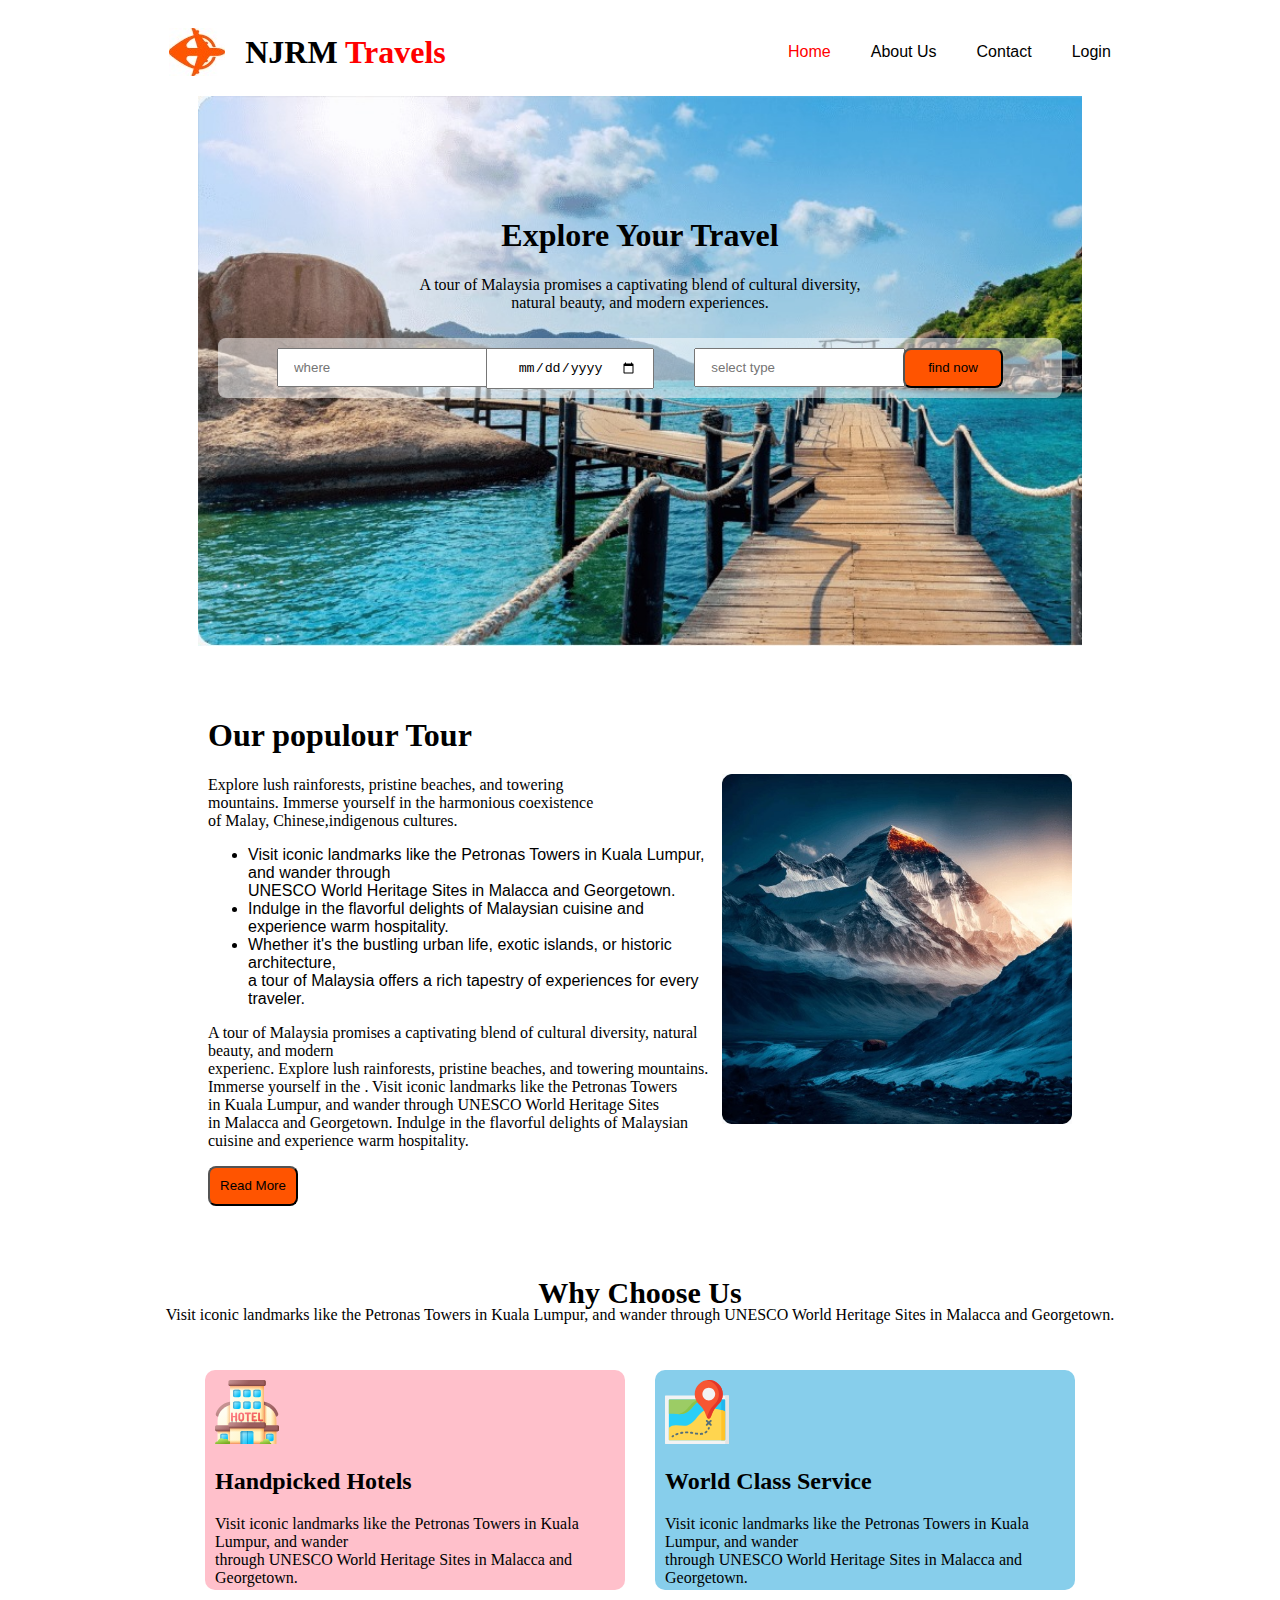
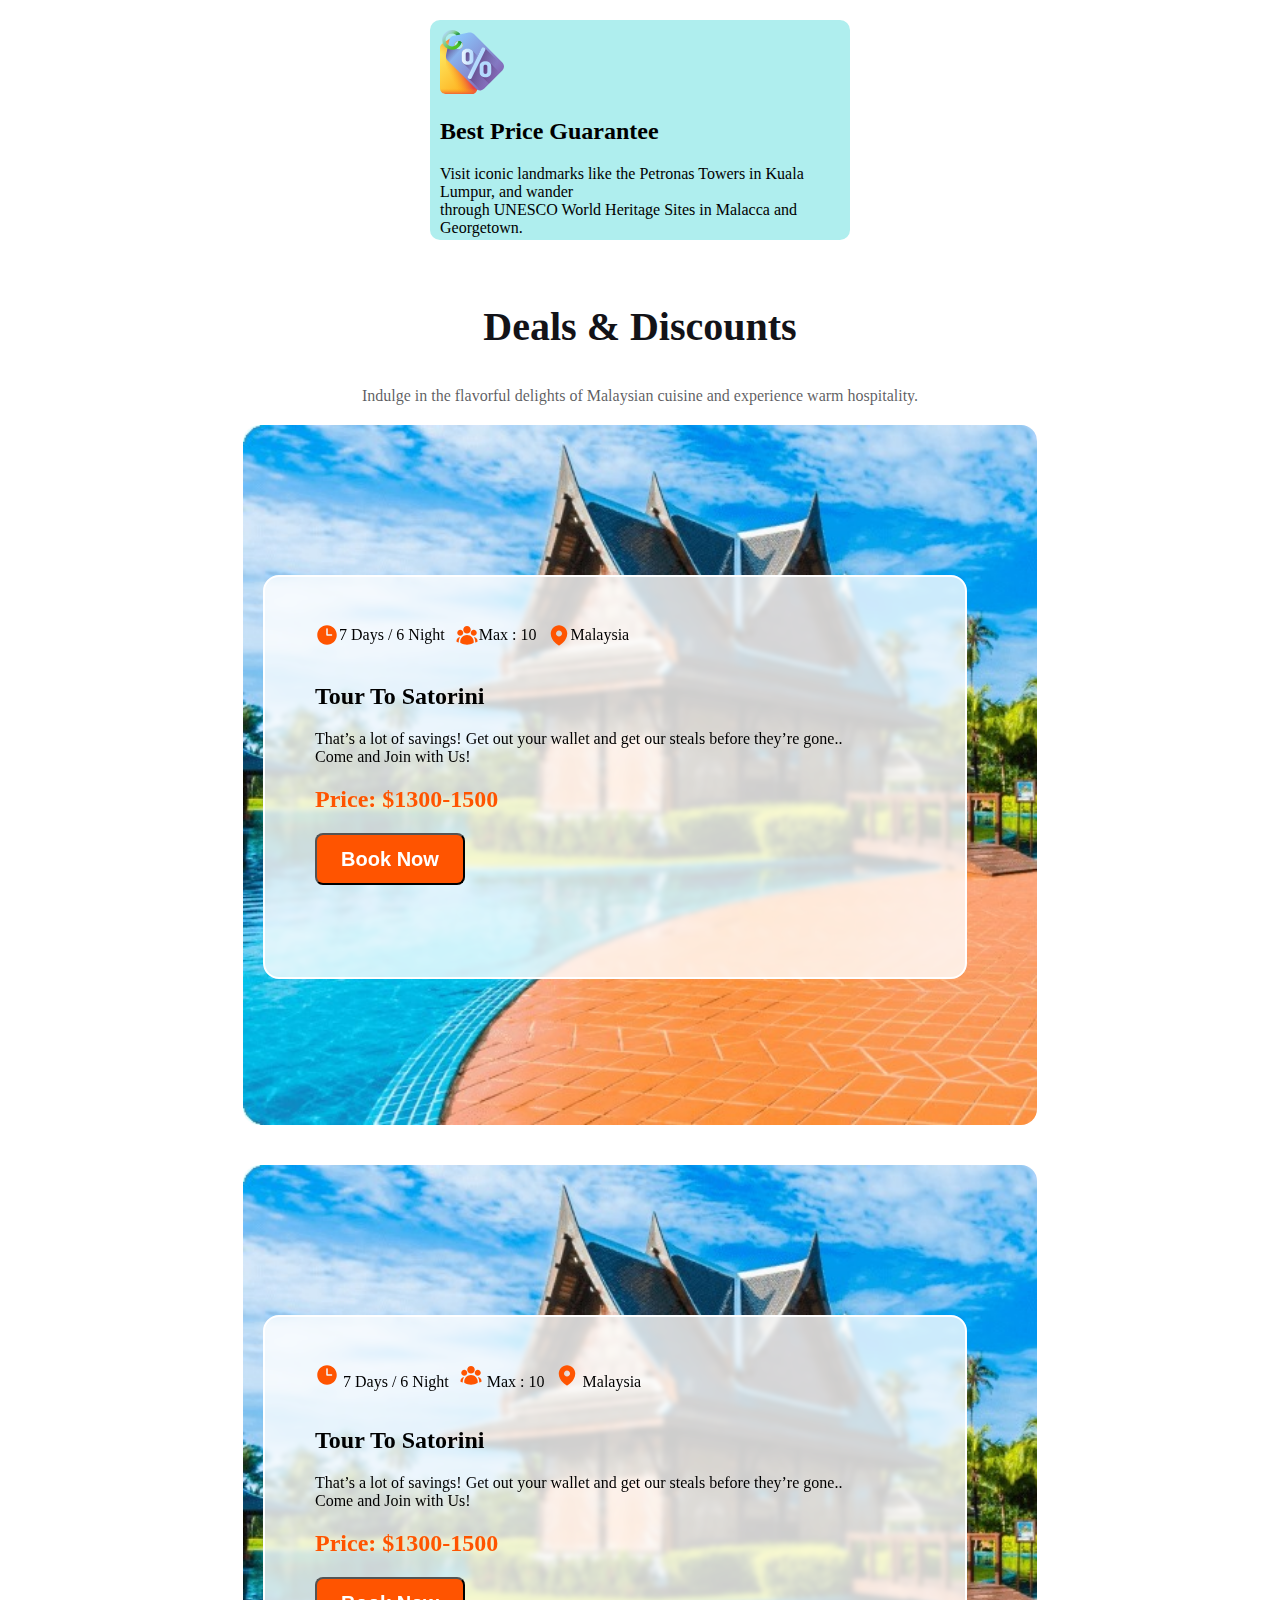
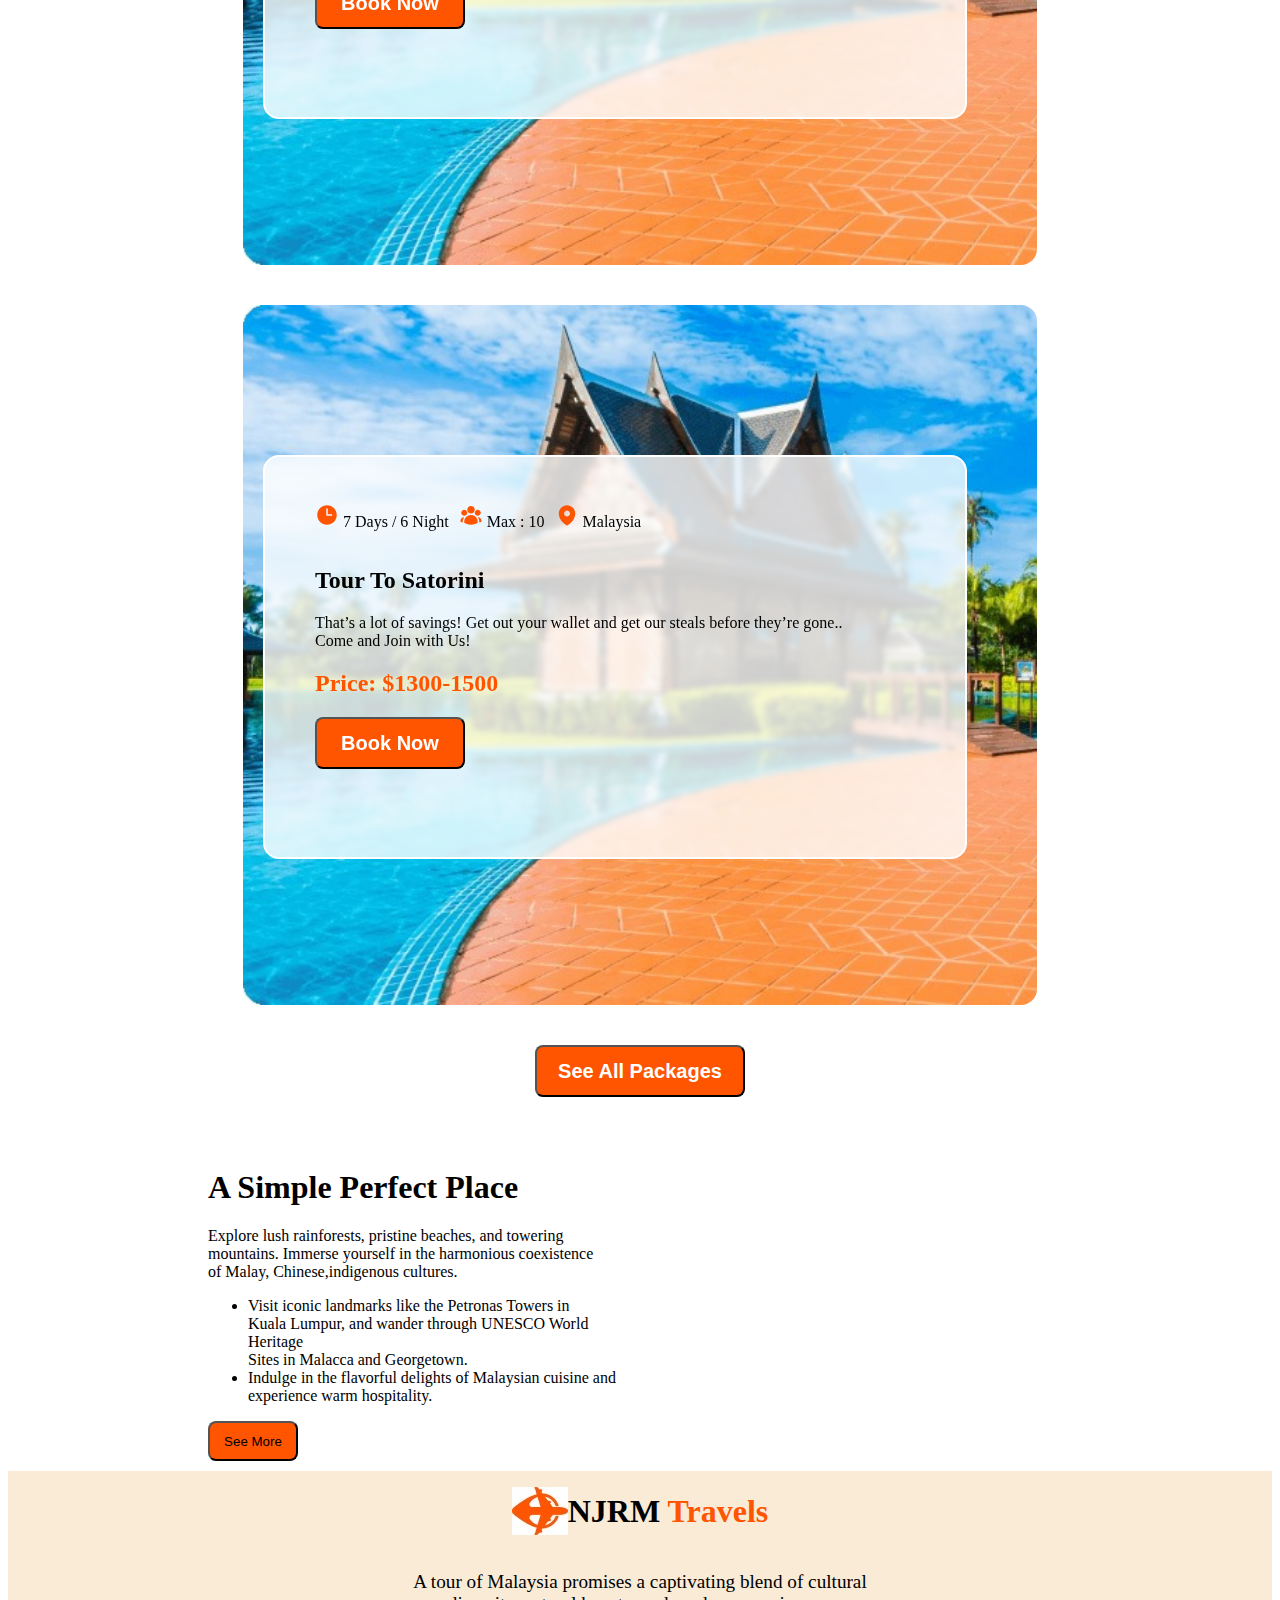
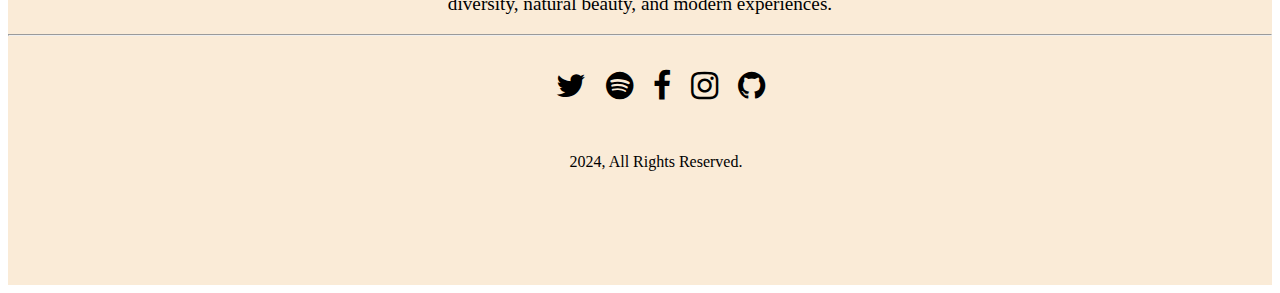
<file: index.html>
<!DOCTYPE html>
<html lang="en">

<head>
    <meta charset="UTF-8">
    <meta name="viewport" content="width=device-width, initial-scale=1.0">
    <link rel="stylesheet" href="https://cdnjs.cloudflare.com/ajax/libs/font-awesome/4.7.0/css/font-awesome.min.css">
    <link rel="stylesheet" href="style2.css">
    <title>Document</title>
</head>

<body>
    <header class="header">
        <nav class="no-n">
            <div class="logo">
                <img src="img/navigation.jpg" alt="">
                <h1>
                    NJRM <span class="red">Travels</span>
                </h1>
            </div>
            <div class="nav">
                <ul class="nav-item">
                    <li><a href="http://"><span class="green">Home</span></a></li>
                    <li><a href="http://">About Us</a></li>
                    <li><a href="http://">Contact</a></li>
                    <li><a href="http://">Login</a></li>
                </ul>
            </div>
        </nav>
        <div class="container">
            <div class="head">
                <div class="abc">
                    <div class="title">
                        <h1 class="Explore"> Explore Your Travel</h1>
                        <p>A tour of Malaysia promises a captivating blend of cultural diversity,<br> natural beauty,
                            and modern experiences.</p>
                    </div>
                    <div class="input-x">
                        <div class="border-y">
                            <div class="all-z">
                                <div class="when"><input type="text" placeholder="where"></div>
                                <div class="when"><input style="padding-left: 30px;" type="date" placeholder="when"></div>
                                <div class="when"><input type="text" placeholder="select type"></div>
                                <div><button class="btn" type="button">find now</button></div>
                            </div>
                        </div>
                    </div>
                </div>
            </div>
    </header>

    <main>
        <section class="section-1">


            <div class="populour">
                <div class="text">

                    <h1 class="font"> Our populour Tour</h1>
                    <p>Explore lush rainforests, pristine beaches, and towering<br> mountains. Immerse yourself in the
                        harmonious coexistence <br>of Malay, Chinese,indigenous cultures.</p>
                    <ul>
                        <li>Visit iconic landmarks like the Petronas Towers in Kuala Lumpur, and wander through<br>
                            UNESCO World Heritage Sites in Malacca and Georgetown.</li>
                        <li>Indulge in the flavorful delights of Malaysian cuisine and<br> experience warm hospitality.
                        </li>
                        <li>Whether it's the bustling urban life, exotic islands, or historic architecture,<br> a tour
                            of Malaysia offers a rich tapestry of experiences for every traveler.</li>
                    </ul>
                    <p>A tour of Malaysia promises a captivating blend of cultural diversity, natural beauty, and
                        modern<br> experienc. Explore lush rainforests, pristine beaches, and towering mountains.<br>
                        Immerse yourself in the . Visit iconic landmarks like the Petronas Towers<br> in Kuala Lumpur,
                        and wander through UNESCO World Heritage Sites<br> in Malacca and Georgetown. Indulge in the
                        flavorful delights of Malaysian <br>cuisine and experience warm hospitality. </p>
                    <div> <button class="now" type="button"> Read More</button> </div>

                </div>
            </div>
            <div class="pic-1">
                <img src="img/2nd layer copy.jpg" alt="">
            </div>
        </section>

        <section class="choose">
            <div class="UP">
                <h1 class="BIG">Why Choose Us</h1>
            </div>
            <P>Visit iconic landmarks like the Petronas Towers in Kuala Lumpur, and wander through UNESCO World Heritage
                Sites in Malacca and Georgetown.</P>

            <div class="first-div">
                <div class="card1">
                    <i class="HOTEL"></i>
                    <img src="img/hotel 1.svg" alt="">
                    <h2>Handpicked Hotels</h2>
                    <p>Visit iconic landmarks like the Petronas Towers in Kuala Lumpur, and wander<br> through UNESCO
                        World Heritage Sites in Malacca and Georgetown.</p>
                </div>
                <div class="card2">
                    <i class=""></i>
                    <img src="img/map 1.svg" alt="">
                    <h2>World Class Service</h2>
                    <p>Visit iconic landmarks like the Petronas Towers in Kuala Lumpur, and wander<br> through UNESCO
                        World Heritage Sites in Malacca and Georgetown.</p>
                </div>
            </div>
            <div class="card3">
                <i class=""></i>
                <img src="img/price-tag 1 (1).svg" alt="">
                <h2>Best Price Guarantee</h2>
                <p>Visit iconic landmarks like the Petronas Towers in Kuala Lumpur, and wander<br> through UNESCO World
                    Heritage Sites in Malacca and Georgetown.</p>
            </div>
        </section>

        <section class="deals-discounts">
            <h2>Deals & Discounts</h2>
            <p>
                Indulge in the flavorful delights of Malaysian cuisine and experience warm hospitality.
            </p>

            <div class="dd-boxs">
                <div class="dd-box-1">
                    <div class="border-div">
                        <div class="border">
                            <nav class="pqr-a">
                                <ul>
                                    <li> <img src="img/Frame.svg" alt=""> 7 Days / 6 Night</li>
                                    <li> <img src="img/Frame (1).svg" alt=""> Max : 10</li>
                                    <li> <img src="img/Frame (2).svg" alt=""> Malaysia</li>
                                </ul>
                            </nav>
                            <div class="border-content">
                                <h2>Tour To Satorini</h2>
                                <p>That’s a lot of savings! Get out your wallet and get our steals before they’re
                                    gone..<br>Come and Join with Us!
                                </p>
                                <h2> <span style="color: #ff5400;">Price: $1300-1500 </span></h2>
                                <button class="book-now">Book Now</button>
                            </div>
                        </div>
                    </div>

                </div>

                <div class="dd-box-1">
                    <div class="border-div">
                        <div class="border">
                            <nav>
                                <ul>
                                    <li> <img src="img/Frame.svg" alt=""> 7 Days / 6 Night</li>
                                    <li> <img src="img/Frame (1).svg" alt=""> Max : 10</li>
                                    <li> <img src="img/Frame (2).svg" alt=""> Malaysia</li>
                                </ul>
                            </nav>
                            <div class="border-content">
                                <h2>Tour To Satorini</h2>
                                <p>That’s a lot of savings! Get out your wallet and get our steals before they’re
                                    gone..<br>Come and Join with Us!
                                </p>
                                <h2> <span style="color: #ff5400;">Price: $1300-1500 </span></h2>
                                <button class="book-now">Book Now</button>
                            </div>
                        </div>


                    </div>

                </div>

                <div class="dd-box-1">
                    <div class="border-div">
                        <div class="border">
                            <nav>
                                <ul>
                                    <li> <img src="img/Frame.svg" alt=""> 7 Days / 6 Night</li>
                                    <li> <img src="img/Frame (1).svg" alt=""> Max : 10</li>
                                    <li> <img src="img/Frame (2).svg" alt=""> Malaysia</li>
                                </ul>
                            </nav>
                            <div class="border-content">
                                <h2>Tour To Satorini</h2>
                                <p>That’s a lot of savings! Get out your wallet and get our steals before they’re
                                    gone..<br>Come and Join with Us!
                                </p>
                                <h2> <span style="color: #ff5400;">Price: $1300-1500 </span></h2>
                                <button class="book-now">Book Now</button>
                            </div>
                        </div>


                    </div>

                </div>

            </div>
            <div class="dd-btn">
                <button class="see-all-packages">See All Packages</button>
            </div>

        </section>

</html>

<div class="PERFECT">
    <div class="PLACE">

        <h1 class="SIMP"> A Simple Perfect Place</h1>
        <p>Explore lush rainforests, pristine beaches, and towering<br> mountains. Immerse yourself in the harmonious
            coexistence <br>of Malay, Chinese,indigenous cultures.</p>
        <ul>
            <li>Visit iconic landmarks like the Petronas Towers in<br> Kuala Lumpur, and wander through UNESCO World
                Heritage <br>Sites in Malacca and Georgetown.</li>
            <li>Indulge in the flavorful delights of Malaysian cuisine and<br> experience warm hospitality.</li>
        </ul>
        <button class="THEN" type="button"> See More</button>
    </div>
    <div class="VDEO">
        <iframe width="430" height="320" src="https://www.youtube.com/embed/rkpzYNB6xks?si=U9Xi4l7VGtM9J2W4"
            title="YouTube video player" frameborder="0"
            allow="accelerometer; autoplay; clipboard-write; encrypted-media; gyroscope; picture-in-picture; web-share"
            allowfullscreen></iframe>
    </div>

</div>
</div>
</main>

<footer>
    <section class="footer">
        <div class="bg-img">
            <img src="img/navigation.jpg" alt="" class="back">
            <h1 class="mistake">NJRM <span class="orng">Travels</span></h1>
        </div>
        <div class="xox">
            <div class="dip">
                <p>A tour of Malaysia promises a captivating blend of cultural<br>
                    diversity, natural beauty, and modern
                    experiences.</p>
            </div>
            <hr>
            <div class="copy">
                <ul>
                    <li><i class="fa fa-twitter"></i></li>
                    <li><i class="fa fa-spotify"></i></li>
                    <li><i class="fa fa-facebook"></i></li>
                    <li><i class="fa fa-instagram"></i></li>
                    <li><i class="fa fa-github"></i></li>
                </ul>
            </div>
            <div class="last">
                <p class="copyright">2024, All Rights Reserved.</p>
            </div>
        </div>
    </section>
    </body>

    </html>
</footer>


</body>

</html>
</file>
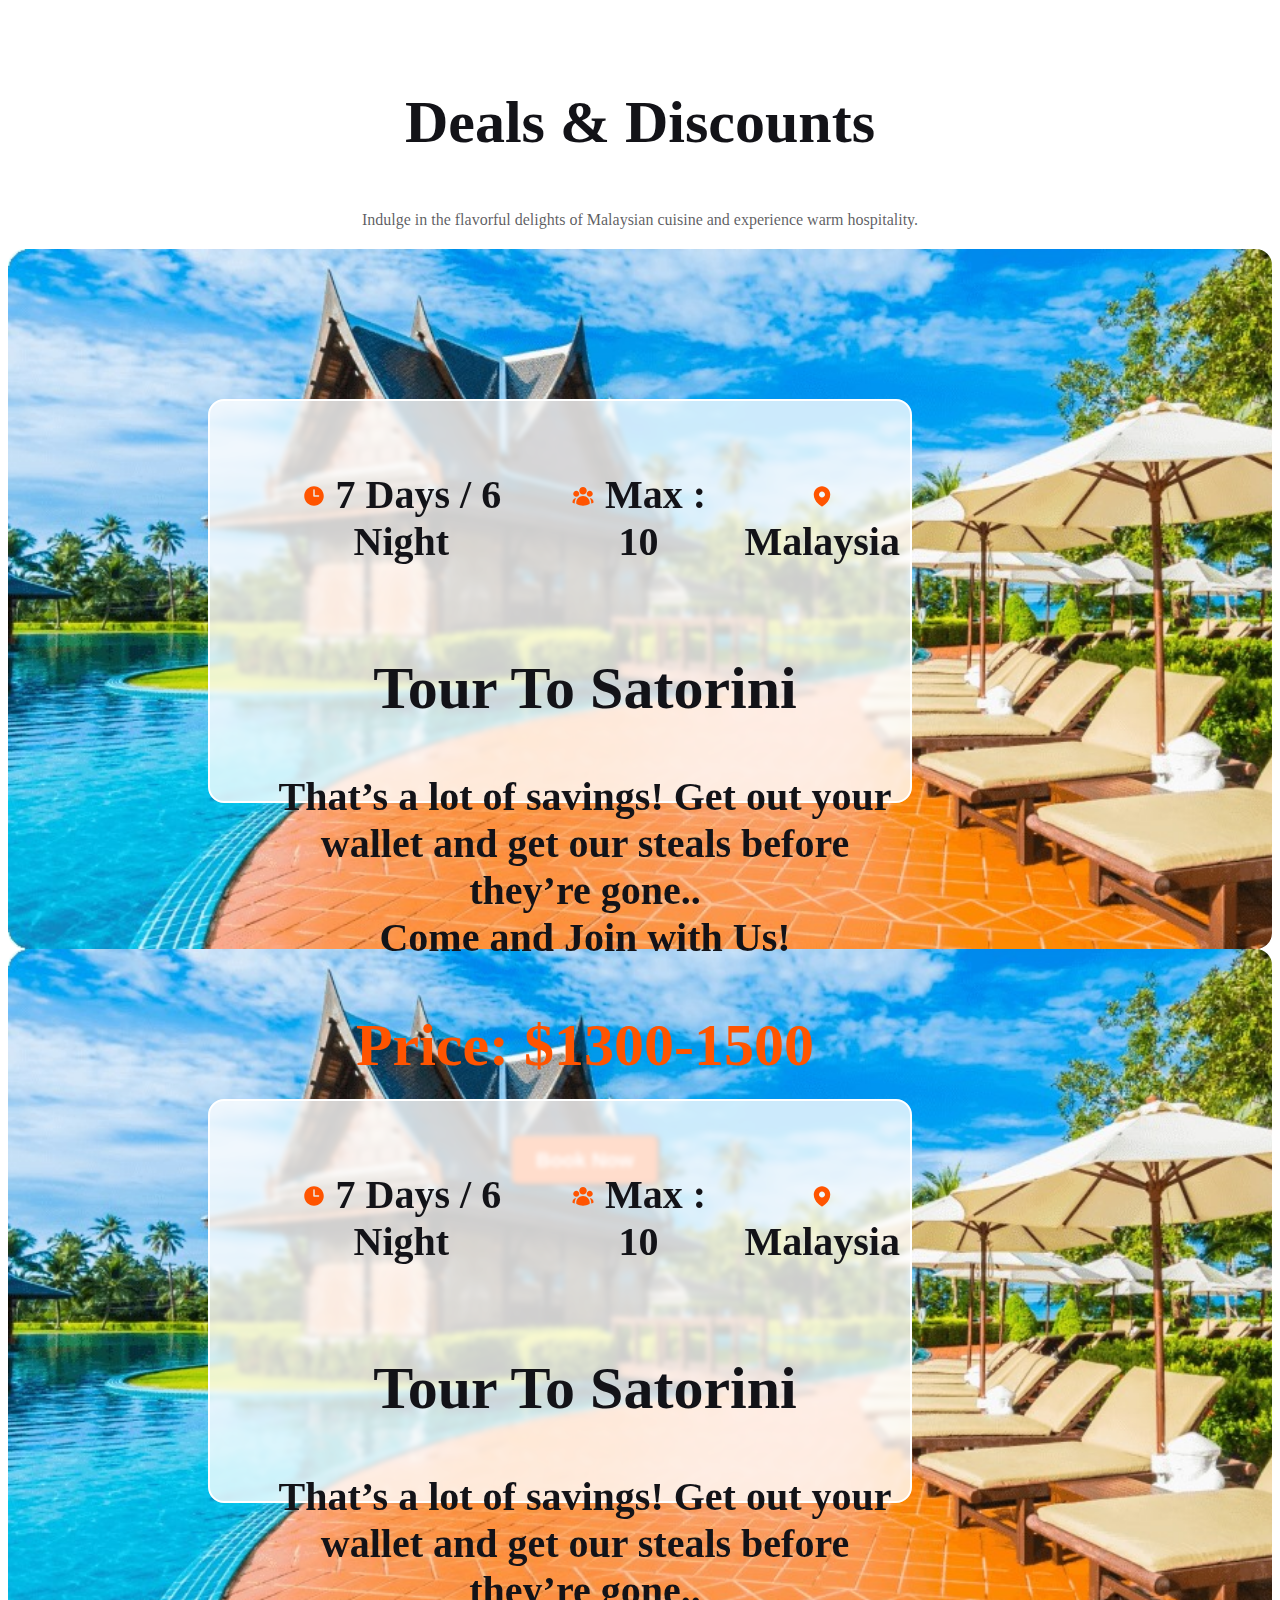
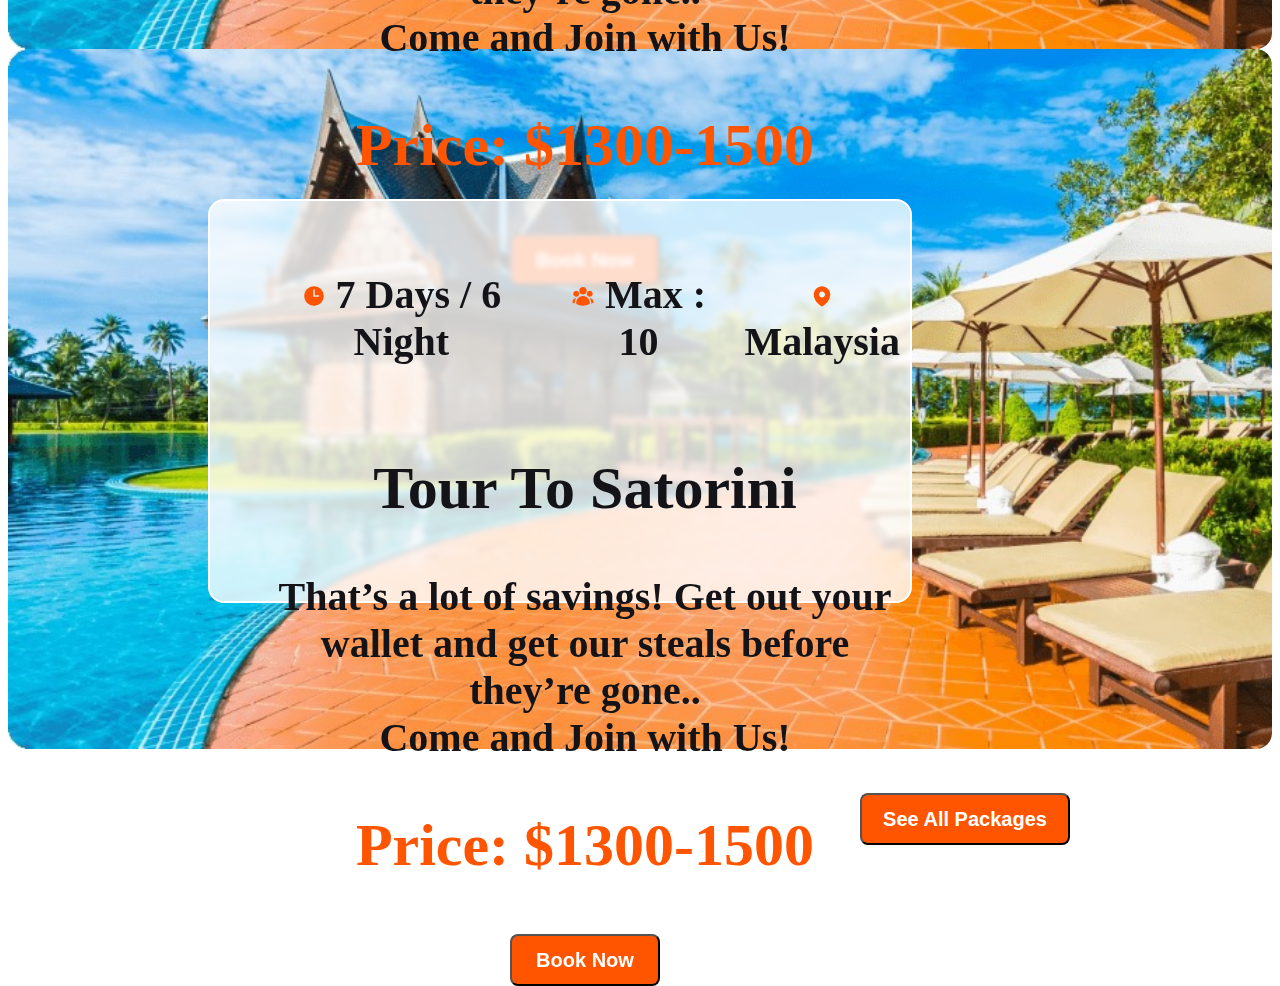
<file: new.html>
<!DOCTYPE html>
<html lang="en">
<head>
    <meta charset="UTF-8">
    <meta name="viewport" content="width=device-width, initial-scale=1.0">
    <link rel="stylesheet" href="new.css">
    <title>Document</title>
</head>
<body>
    <section class="deals-discounts">
        <h2>Deals & Discounts</h2>
         <p>
            Indulge in the flavorful delights of Malaysian cuisine and experience warm hospitality.
         </p>

        <div class="dd-boxs">

          <div class="dd-box-1">
         <div class="border-div">
            <div class="border">
           <nav>
             <ul>
               <li> <img src="img/Frame.svg" alt=""> 7 Days / 6 Night</li>
               <li> <img src="img/Frame (1).svg" alt=""> Max : 10</li>
               <li> <img src="img/Frame (2).svg" alt=""> Malaysia</li>
               </ul>
             </nav>
             <div class="border-content">
               <h2>Tour To Satorini</h2>
          <p>That’s a lot of savings! Get out your wallet and get our steals before they’re gone..<br>Come and Join with Us! 
          </p>
          <h2> <span style="color: #ff5400;" >Price: $1300-1500 </span></h2>
         <button class="book-now">Book Now</button>
             </div>
         </div>
        
          
         </div>
         
       </div>

          <div class="dd-box-1">
         <div class="border-div">
            <div class="border">
           <nav>
             <ul>
               <li> <img src="img/Frame.svg" alt=""> 7 Days / 6 Night</li>
               <li> <img src="img/Frame (1).svg" alt=""> Max : 10</li>
               <li> <img src="img/Frame (2).svg" alt=""> Malaysia</li>
               </ul>
             </nav>
             <div class="border-content">
               <h2>Tour To Satorini</h2>
          <p>That’s a lot of savings! Get out your wallet and get our steals before they’re gone..<br>Come and Join with Us! 
          </p>
          <h2> <span style="color: #ff5400;" >Price: $1300-1500 </span></h2>
         <button class="book-now">Book Now</button>
             </div>
         </div>
        
          
         </div>
         
       </div>

         <div class="dd-box-1">
         <div class="border-div">
            <div class="border">
           <nav>
             <ul>
               <li> <img src="img/Frame.svg" alt=""> 7 Days / 6 Night</li>
               <li> <img src="img/Frame (1).svg" alt=""> Max : 10</li>
               <li> <img src="img/Frame (2).svg" alt=""> Malaysia</li>
               </ul>
             </nav>
             <div class="border-content">
               <h2>Tour To Satorini</h2>
          <p>That’s a lot of savings! Get out your wallet and get our steals before they’re gone..<br>Come and Join with Us! 
          </p>
          <h2> <span style="color: #ff5400;" >Price: $1300-1500 </span></h2>
         <button class="book-now">Book Now</button>
             </div>
         </div>
        
          
         </div>
         
       </div>

        </div>

      
       <div class="dd-btn">
         <button class="see-all-packages">See All Packages</button>
       </div>
       


      
       
     </section>
</body>
</html>
</file>
<file: style2.css>
.container {
    border-radius: 16px;
    background-size: cover;
    background-position: center;
    width: 100%;
    height: 600px;
}

.head {
    display: flex;
    justify-content: center;
    align-items: center;
}

header nav {
    display: flex;
    justify-content: space-between;
    align-items: center;
}

.red {
    color: red;
}

.green {
    color: red;
}

.nav-item li a {
    color: black;
    font-family: 'Roboto', sans-serif;
    text-decoration: none;
}

.nav-item li {
    list-style: none;
    padding: 0px 20px;
}

header nav ul {
    display: flex;
    justify-content: space-between;
    list-style: none;
}

.logo {
    display: flex;
    justify-content: space-around;
    align-items: center;

}

.logo img {

    padding: 20px;
}

.no-n {
    display: flex;
    justify-content: space-around;
}

.abc {
    width: 70%;
    height: 450px;
    background-color: blue;
    background-image: url(img/header.jpg);
    background-size: cover;
    background-repeat: no-repeat;
    padding-top: 100px;
}

.header {
    margin-top: 5px;
}

.title {
    text-align: center;
}

.explore {
    color: #FFF;
    font-family: Mulish;
    font-size: 64px;
    font-style: normal;
    font-weight: 800;
    line-height: normal;
}

.all-z {
    border-radius: 8px;
    background: rgba(255, 255, 255, 0.30);
    display: flex;
    justify-content: space-around;
    gap: 10px;
    flex-wrap: wrap;
    align-items: center;
    padding: 10px;
}

.when {
    color: rgba(19, 19, 24, 0.50);
    text-align: center;
    font-family: Mulish;
    font-size: 16px;
    font-style: normal;
    font-weight: 400;
    line-height: normal;
    width: 100px;
    height: 40px;
    border: none;
    border-radius: 8px;
}
.when input {
    padding: 10px 15px;
}

.input-x {
    gap: 10px;
    padding: 10px 20px;

}

.btn {
    border-radius: 8px;
    background-color: #FF5400;
    width: 100px;
    height: 40px;
}

.border-y {
    border-radius: 8px;
    background: rgba(255, 255, 255, 0.30);
}

.explore {
    color: #FFF;
    font-family: Mulish;
    font-size: 64px;
    font-style: normal;
    font-weight: 800;
    line-height: normal;
}

/* header section done */
/* popular tour design starts here */
.now {
    border-radius: 8px;
    background: #FF5400;
    height: 40PX;
    width: 90PX;
}

.text ul li {
    font-family: Arial, Helvetica, sans-serif;

}

.section-1 {
    background-repeat: no-repeat;
    display: flex;
    justify-content: space-around;
    align-items: center;
    padding: 0px 200px;

}

.populour {}

.pic-1 img {
    width: 350px;
    height: 350px;
}

/* populour tour ends here */
/* deals and destination design starts here */
.dd-boxs {
    display: flex;
    justify-content: space-between;
    flex-direction: column;
    gap: 40px;
}

.pqr-a ul li {
    display: flex;
    align-items: center;
}

.deals-discounts>h2 {
    padding-top: 30px;
    color: #131318;
    text-align: center;
    font-family: Mulish;
    font-size: 40px;
    font-style: normal;
    font-weight: 800;
    line-height: normal;
}

.deals-discounts>p {
    color: rgba(19, 19, 24, 0.70);
    text-align: center;
    font-family: Mulish;
    font-size: 16px;
    font-style: normal;
    font-weight: 400;
    line-height: 26px;
}

.deals-discounts {
    padding-left: 235px;
    padding-right: 235px;
}

.dd-box-1 {
    background-image: url('img/WhatsApp Image 2024-01-16 at 06.04.44_078feddb.jpg');
    width: 100%;
    height: 700px;
    flex-shrink: 0;
    border-radius: 16px;
    background-size: cover;

}

.border nav {
    display: flex;

}

.border nav ul {
    display: flex;
    justify-content: space-between;
    gap: 10px;
    list-style: none;
    align-items: center;
    text-align: center;
    padding-top: 30px;
    padding-left: 50px;
}

.border-div {
    padding-top: 150px;
    padding-left: 20px;
    align-items: left;
}

.border {
    width: 700px;
    height: 400px;
    flex-shrink: 0;
    border-radius: 16px;
    border: 2px solid #FFF;
    background: rgba(255, 255, 255, 0.80);
    backdrop-filter: blur(2.5px);
}

.border-content {
    padding-left: 50px;
}

.book-now {
    width: 150px;
    height: 52px;
    flex-shrink: 0;
    border-radius: 8px;
    background: #FF5400;
    color: #FFF;
    text-align: center;
    font-size: 20px;
    font-weight: 800;

}

.see-all-packages {
    width: 210px;
    height: 52px;
    flex-shrink: 0;
    border-radius: 8px;
    background: #ff5400;
    color: #fff;
    text-align: center;
    font-size: 20px;
    font-weight: 800;
}

.dd-btn {
    padding-top: 40px;
    display: flex;
    justify-content: center;
}

/* deals design ends here*/
/* choose design starts here */
.first-div {
    display: flex;
    justify-content: center;
    gap: 30px;

}

.choose {
    display: flex;
    flex-direction: column;
    justify-content: center;
    align-items: center;
    gap: 30px;
    margin-top: 50px;
}

.UP {
    margin-bottom: -70px;
}

.card1 {
    background-color: pink;
    width: 400px;
    height: 200px;
    padding: 10px;
    border-radius: 10px;

}

.card2 {
    background-color: skyblue;
    width: 400px;
    height: 200px;
    padding: 10px;
    border-radius: 10px;
}

.card3 {
    background-color: paleturquoise;
    width: 400px;
    height: 200px;
    padding: 10px;
    border-radius: 10px;
}

.BIG {
    font-size: 30PX;
}

/* Choose design ends here */
/* Perfecr place design starts here */

.THEN {
    border-radius: 8px;
    background: #FF5400;
    height: 40PX;
    width: 90PX;
}

.PERFECT {
    display: flex;
    justify-content: space-around;
    margin-top: 50px;
    margin-left: 200px;
    margin-right: 200px;

}

.VDEO img {
    height: 250px;
    width: 300px;
    margin-top: 20px;
}

/* footer design starts here */
.footer {
    text-align: center;
    width: 100%;
    height: 46vh;
    background-color: antiquewhite;
}

.mistake {
    font-size: 2rem;
}

.bg-img {
    font-size: rem;
    margin-bottom: 0px;
    display: flex;
    justify-content: center;
    align-items: center;
}

.hr {
    border: 1px solid black;
}

.copy ul {
    display: flex;
    justify-content: center;
    align-items: center;
    gap: 20px;
    list-style: none;
    font-size: 2rem;

}

.last {
    align-items: center;
    display: flex;
    justify-content: center;
    margin-left: 2.5vw;
}

.dip {
    font-size: 1.2rem;
}

.orng {
    color: #FF5400;
}

.copy ul i {
    font-size: rem;

}

@media screen and (max-width: 600px) {

    .footer {
        width: 100%;
        height: 100%;
    }

    .icon {
        margin: 4vh;
    }

    h1.mistake {
        font-size: 1rem;
    }

    .dip {
        font-size: 0.6rem;
    }

    .copy ul {
        font-size: 0.8rem;
    }

    .last {
        font-size: 0.4rem;
    }

    .xox {
        margin-top: -3vh;
    }

    .bg-img img {
        height: 10px;
        width: 20px;
    }
}

/* footer design ends here */
</file>
<file: new.css>
dd-boxs{
    display: flex;
    justify-content: space-between;
    flex-direction: column ;
    gap: 40px;
  }
  
  .deals-discounts {
    padding-top: 30px;
    color: #131318;
    text-align: center;
    font-family: Mulish;
    font-size: 40px;
    font-style: normal;
    font-weight: 800;
    line-height: normal;
  }
  .deals-discounts > p {
    color: rgba(19, 19, 24, 0.70);
    text-align: center;
    font-family: Mulish;
    font-size: 16px;
    font-style: normal;
    font-weight: 400;
    line-height: 26px; 
  }
  
  
  
  .dd-box-1{
    background-image: url('img/WhatsApp Image 2024-01-16 at 06.04.44_078feddb.jpg');
    width: 100%;
    height: 700px;
    flex-shrink: 0;
    border-radius: 16px;
    background-size: cover;
    
    
  }
  .border nav{
    display: flex;
  
  }
  .border nav ul{
    display: flex;
    justify-content: space-between;
    gap: 10px;
    list-style: none;
    align-items: center;
    text-align: center;
    padding-top: 30px;
    padding-left: 50px;
  }
  .border-div{
    padding-top: 150px;
    padding-left: 200px;
  }
  .border{
    width: 700px;
    height: 400px;
    flex-shrink: 0;
    border-radius: 16px;
    border: 2px solid #FFF;
    background: rgba(255, 255, 255, 0.80);
    backdrop-filter: blur(2.5px);
    
  }
  .border-content{
    padding-left: 50px;
  }
  
  .book-now{
    width: 150px;
    height: 52px;
    flex-shrink: 0;
    border-radius: 8px;
    background: #FF5400;
    color: #FFF;
    text-align: center;
    font-size: 20px;
    font-weight: 800;
  
  }
  
  .see-all-packages {
    width: 210px;
    height: 52px;
    flex-shrink: 0;
    border-radius: 8px;
    background: #ff5400;
    color: #fff;
    text-align: center;
    font-size: 20px;
    font-weight: 800;
    
    }
  
  .dd-btn{
    padding-top: 40px;
    padding-left: 650px;
  }
</file>
